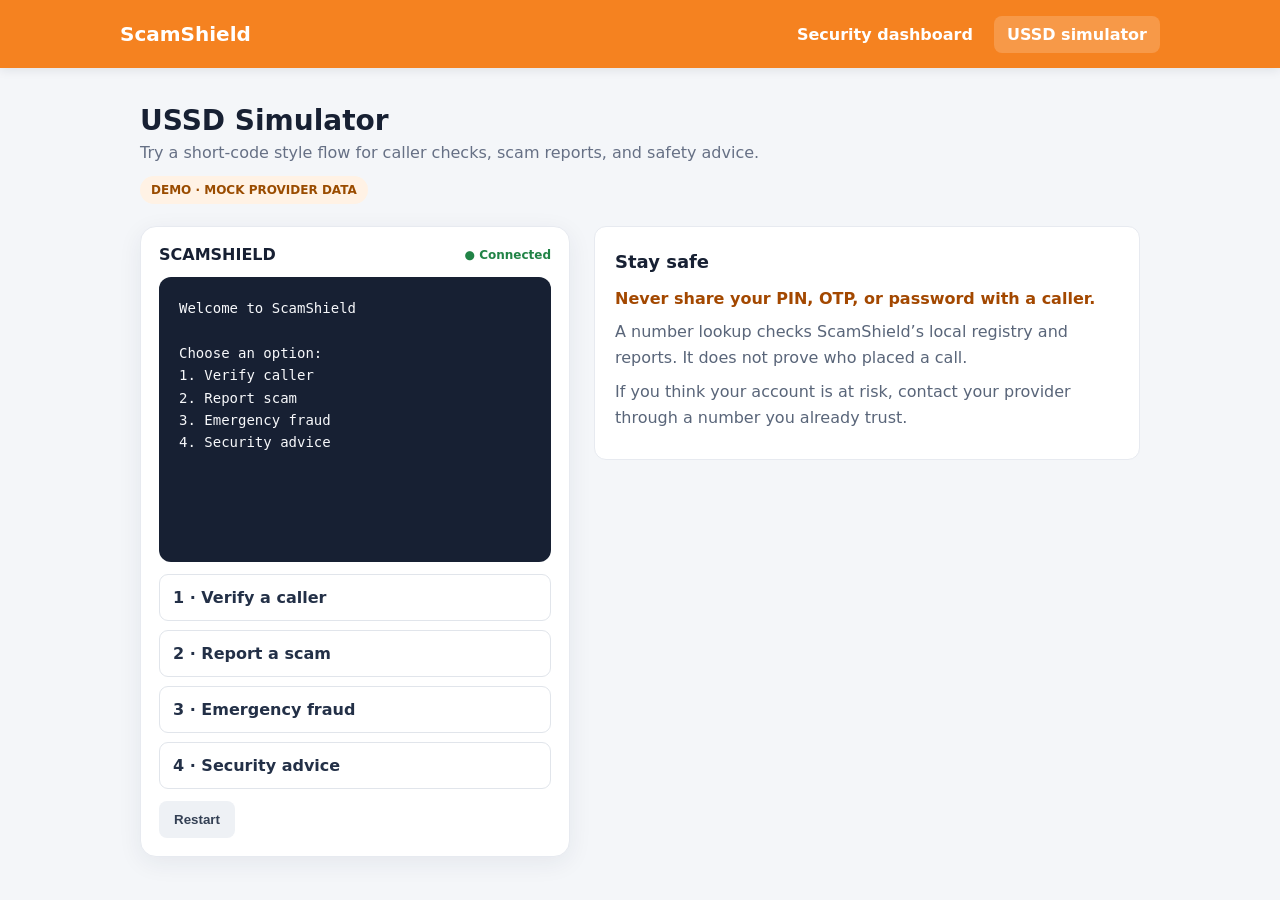
<file: src/main/resources/static/ussd.html>
<!doctype html>
<html lang="en">
<head>
  <meta charset="utf-8">
<meta name="viewport" content="width=device-width,initial-scale=1">
  <title>ScamShield | USSD Simulator</title>
  <style>
:root {
  font-family:Inter,ui-sans-serif,system-ui,-apple-system,"Segoe UI",sans-serif;
  color:#172033;
  background:#f4f6f9;
  font-synthesis:none
}
* {
  box-sizing:border-box
}
body {
  margin:0
}
header {
  height:68px;
  background:#f58220;
  color:#fff;
  display:flex;
  align-items:center;
  justify-content:space-between;
  padding:0 max(24px,calc((100% - 1040px)/2));
  box-shadow:0 2px 10px #17203318
}
.brand {
  font-size:20px;
  font-weight:800
}
.nav {
  display:flex;
  gap:8px
}
.nav a {
  color:#fff;
  text-decoration:none;
  padding:9px 13px;
  border-radius:8px;
  font-weight:600
}
.nav a.active,.nav a:hover {
  background:#ffffff2e
}
main {
  max-width:1040px;
  margin:36px auto;
  padding:0 20px
}
.intro {
  margin-bottom:22px
}
.intro h1 {
  font-size:28px;
  margin:0
}
.intro p {
  color:#667085;
  margin:6px 0
}
.layout {
  display:grid;
  grid-template-columns:minmax(0,430px) 1fr;
  gap:24px;
  align-items:start
}
.phone {
  background:#fff;
  border:1px solid #e7eaf0;
  border-radius:16px;
  padding:18px;
  box-shadow:0 6px 24px #192b4412
}
.phone-top {
  display:flex;
  justify-content:space-between;
  align-items:center;
  margin-bottom:13px;
  font-weight:700
}
.signal {
  font-size:12px;
  color:#218346
}
.screen {
  background:#172033;
  color:#f7f8fb;
  border-radius:12px;
  padding:20px;
  min-height:285px;
  white-space:pre-wrap;
  line-height:1.6;
  font-family:ui-monospace,SFMono-Regular,monospace;
  font-size:14px;
  overflow-wrap:anywhere
}
.form {
  margin-top:12px
}
.form label {
  display:block;
  font-size:13px;
  font-weight:700;
  margin:10px 0 5px
}
.form input,.form select,.form textarea {
  width:100%;
  padding:11px;
  border:1px solid #ccd3df;
  border-radius:8px;
  font:inherit
}
.form textarea {
  resize:vertical;
  min-height:75px
}
.actions {
  display:flex;
  gap:8px;
  margin-top:12px
}
.button {
  border:0;
  border-radius:8px;
  background:#f58220;
  color:#fff;
  font-weight:700;
  padding:11px 15px;
  cursor:pointer
}
.button:hover {
  background:#dc6e12
}
.button.secondary {
  background:#eef1f5;
  color:#344054
}
.menu {
  display:grid;
  gap:9px
}
.menu button {
  width:100%;
  text-align:left;
  background:#fff;
  color:#233047;
  border:1px solid #e1e5eb;
  border-radius:9px;
  padding:13px;
  cursor:pointer;
  font:inherit;
  font-weight:650
}
.menu button:hover {
  border-color:#f58220;
  background:#fff9f3
}
.help {
  background:#fff;
  border:1px solid #e7eaf0;
  border-radius:12px;
  padding:20px;
  line-height:1.65
}
.help h2 {
  font-size:18px;
  margin:0 0 9px
}
.help p {
  margin:7px 0;
  color:#596579
}
.safe {
  font-weight:750;
  color:#a34800!important
}
.error {
  color:#a81f2d
}
.ok {
  color:#a6f4c5
}
.tag {
  display:inline-block;
  font-size:12px;
  font-weight:700;
  color:#9a4c00;
  background:#fff2e5;
  border-radius:20px;
  padding:7px 11px;
  margin-top:8px
}
@media(max-width:760px) {
  header {
  padding:0 16px
}
.layout {
  grid-template-columns:1fr
}
main {
  margin:24px auto;
  padding:0 14px
}
.intro h1 {
  font-size:24px
}

}

</style>
</head>
<body>
<header>
<a class="brand" href="/" style="color:inherit;text-decoration:none">ScamShield</a>
<nav class="nav" aria-label="Main navigation">
<a href="/">Security dashboard</a>
<a class="active" href="/ussd.html">USSD simulator</a>
</nav>
</header>
<main>
  <div class="intro">
<h1>USSD Simulator</h1>
<p>Try a short-code style flow for caller checks, scam reports, and safety advice.</p>
<span class="tag">DEMO · MOCK PROVIDER DATA</span>
</div>
  <div class="layout">
<section class="phone" aria-label="USSD phone simulator">
<div class="phone-top">
<span>SCAMSHIELD</span>
<span class="signal">● Connected</span>
</div>
<div id="screen" class="screen" aria-live="polite">Welcome to ScamShield

Choose an option:
1. Verify caller
2. Report scam
3. Emergency fraud
4. Security advice</div>
<div id="form" class="form">
</div>
<div id="menu" class="menu">
<button data-action="verify">1 · Verify a caller</button>
<button data-action="report">2 · Report a scam</button>
<button data-action="emergency">3 · Emergency fraud</button>
<button data-action="advice">4 · Security advice</button>
</div>
<div class="actions">
<button class="button secondary" id="back" hidden>Back</button>
<button class="button secondary" id="restart">Restart</button>
</div>
</section>
  <aside class="help">
<h2>Stay safe</h2>
<p class="safe">Never share your PIN, OTP, or password with a caller.</p>
<p>A number lookup checks ScamShield’s local registry and reports. It does not prove who placed a call.</p>
<p>If you think your account is at risk, contact your provider through a number you already trust.</p>
</aside>
</div>
</main>
<script>
const screen = document.querySelector('#screen');
const form = document.querySelector('#form');
const menu = document.querySelector('#menu');
const back = document.querySelector('#back');

function showMenu() {
  form.innerHTML = '';
  screen.textContent = 'Welcome to ScamShield\n\nChoose an option:\n1. Verify caller\n2. Report scam\n3. Emergency fraud\n4. Security advice';
  menu.hidden = false;
  back.hidden = true;
}

function showForm(kind) {
  menu.hidden = true;
  back.hidden = false;
  form.innerHTML = '';

  if (kind === 'verify') {
    screen.textContent = 'VERIFY CALLER\n\nEnter the number that called you.';
    form.innerHTML = `
      <label for="phone">Phone number</label>
      <input id="phone" inputmode="tel" autocomplete="tel" placeholder="+267 7XXXXXXX">
      <div class="actions">
        <button class="button" id="check">Check number</button>
      </div>`;
    document.querySelector('#check').addEventListener('click', verify);
  }

  if (kind === 'report') {
    screen.textContent = 'REPORT A SCAM\n\nTell us what happened. Do not enter any PIN or OTP.';
    form.innerHTML = `
      <label for="phone">Phone number</label>
      <input id="phone" inputmode="tel" autocomplete="tel" placeholder="+267 7XXXXXXX">
      <label for="provider">Who did they claim to represent?</label>
      <select id="provider">
        <option>Orange</option>
        <option>Mascom</option>
        <option>BTC</option>
        <option>Other</option>
      </select>
      <label for="attack">What did they ask you to do?</label>
      <select id="attack">
        <option value="OTP">Share an OTP</option>
        <option value="PIN">Share a PIN</option>
        <option value="MONEY">Send money</option>
        <option value="OTHER">Something else</option>
      </select>
      <label for="description">Short description (optional)</label>
      <textarea id="description" maxlength="500" placeholder="Describe the call, without secrets"></textarea>
      <div class="actions">
        <button class="button" id="submit">Submit report</button>
      </div>`;
    document.querySelector('#submit').addEventListener('click', report);
  }

  if (kind === 'emergency') {
    screen.textContent = [
      'EMERGENCY FRAUD',
      '',
      'If you shared a secret or sent money, contact your provider and bank immediately using a trusted number.',
      'Ask them to secure your account. Never share another OTP or PIN.',
    ].join('\n');
  }
  if (kind === 'advice') {
    screen.textContent = [
      'SECURITY ADVICE',
      '',
      'End unexpected calls asking for money or account details.',
      'Verify through your provider’s official channel.',
      'ScamShield will never ask you for a PIN, OTP, or password.',
    ].join('\n');
  }
}

function busy(message) {
  screen.textContent = `${message}\n\nPlease wait…`;
}

async function verify() {
  const phone = document.querySelector('#phone').value.trim();
  busy('Checking number');
  try {
    const response = await fetch(`/api/verification/${encodeURIComponent(phone)}`);
    const data = await response.json();
    if (!response.ok) throw Error(data.error?.message || 'Could not check that number');

    const status = data.status === 'VERIFIED_PROVIDER_NUMBER'
      ? 'VERIFIED REGISTRY NUMBER'
      : data.status.replaceAll('_', ' ');
    const provider = data.provider ? `Provider: ${data.provider}\n` : '';
    const risk = data.riskScore === undefined
      ? ''
      : `Risk: ${data.level} (${data.riskScore}/100)\nReports: ${data.reportCount}\n`;
    const reasons = data.reasons?.length ? `Reasons: ${data.reasons.join(', ')}\n` : '';
    screen.textContent = `${status}\n\nNumber: ${data.phoneNumber}\n${provider}${risk}${reasons}\nDo not share your OTP or PIN.`;
  } catch (error) {
    screen.textContent = `Could not check this number\n\n${error.message}\n\nCheck the number and try again.`;
  }
}

function reporterKey() {
  let key = sessionStorage.getItem('scamshieldReporterKey');
  if (!key) {
    key = `web-${crypto.randomUUID()}`;
    sessionStorage.setItem('scamshieldReporterKey', key);
  }
  return key;
}

async function report() {
  const button = document.querySelector('#submit');
  const payload = {
    phoneNumber: document.querySelector('#phone').value.trim(),
    claimedProvider: document.querySelector('#provider').value,
    attackType: document.querySelector('#attack').value,
    description: document.querySelector('#description').value,
    reporterKey: reporterKey(),
  };
  button.disabled = true;
  busy('Sending report');
  try {
    const response = await fetch('/api/reports', {
      method: 'POST',
      headers: { 'Content-Type': 'application/json' },
      body: JSON.stringify(payload),
    });
    const data = await response.json();
    if (!response.ok) throw Error(data.error?.message || 'Could not submit report');
    screen.textContent = `REPORT RECEIVED\n\nThank you for helping protect the community.\nRisk signal: ${data.level} (${data.riskScore}/100)\n\nNever share your OTP or PIN.`;
    form.innerHTML = '';
  } catch (error) {
    screen.textContent = `Report not submitted\n\n${error.message}\n\nYou can retry when the connection is available.`;
    button.disabled = false;
  }
}

menu.addEventListener('click', (event) => {
  const kind = event.target.closest('button')?.dataset.action;
  if (kind) showForm(kind);
});
back.addEventListener('click', showMenu);
document.querySelector('#restart').addEventListener('click', showMenu);
</script>
</body>
</html>
</file>
